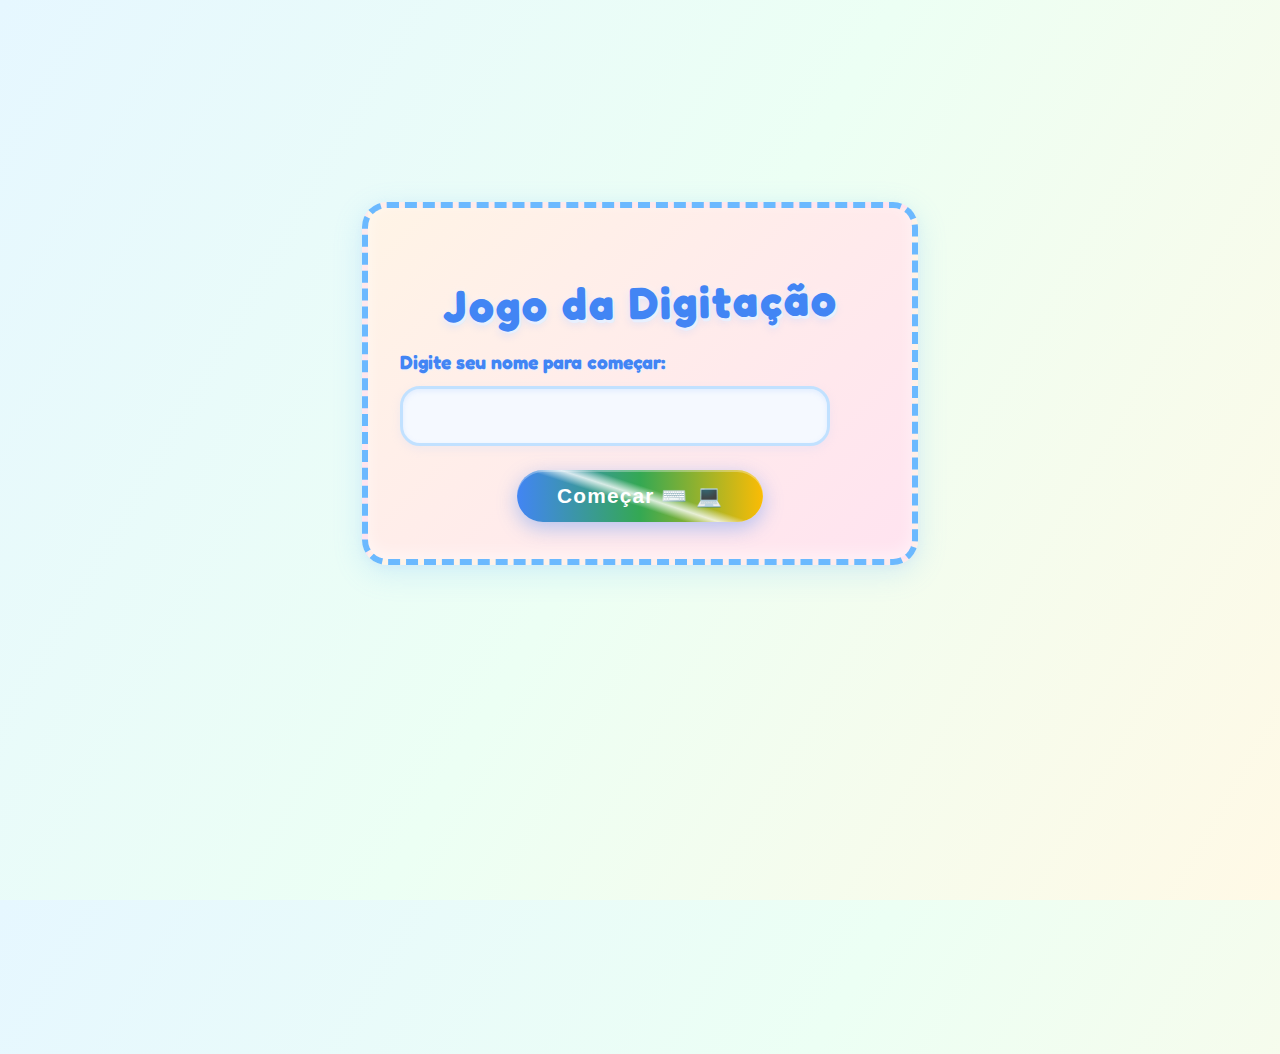
<file: jogo_da_digitacao.html>
<!DOCTYPE html>
<html lang="pt-BR">
<head>
    <meta charset="UTF-8">
    <title>Jogo da Digitação</title>
    <link href="https://fonts.googleapis.com/css2?family=Fredoka+One&family=Fredoka:wght@400;700&display=swap" rel="stylesheet">

<style>
    body {
        font-family: 'Fredoka One', cursive;
        background: linear-gradient(120deg, #e6f7ff 0%, #ecfff4 50%, #fff9e6 100%);
        min-height: 100vh;
        margin: 0;
        padding: 0;
        animation: bgChange 20s infinite alternate;
    }

    @keyframes bgChange {
        0% { background: linear-gradient(120deg, #e6f7ff 0%, #ecfff4 50%, #fff9e6 100%); }
        50% { background: linear-gradient(120deg, #ffe6ff 0%, #f4ecff 50%, #e6f9ff 100%); }
        100% { background: linear-gradient(120deg, #fff9e6 0%, #ffe6f7 50%, #e6fff7 100%); }
    }

    .container {
        max-width: 480px;
        background: linear-gradient(135deg, #fff4e6 0%, #ffe3f0 100%);
        border-radius: 25px;
        box-shadow: 0 8px 30px rgba(100, 180, 255, 0.2),
                    0 2px 10px rgba(200, 220, 255, 0.2),
                    inset 0 -5px 15px rgba(255,255,255,0.5);
        margin: 48px auto;
        padding: 37px 32px;
        border: 6px dashed #6bb9ff;
        position: relative;
        overflow: hidden;
    }

    .container::before {
        content: "";
        position: absolute;
        top: -10px;
        left: -10px;
        right: -10px;
        bottom: -10px;
        background: linear-gradient(45deg,
            #6bb9ff 0%,
            #a8d8ff 20%,
            #c1e1ff 40%,
            #d6e9ff 60%,
            #e3f2ff 80%,
            #f0f7ff 100%);
        background-size: 400% 400%;
        z-index: -1;
        animation: rainbowBorder 8s ease infinite;
        border-radius: 30px;
        filter: blur(15px);
        opacity: 0.5;
    }

    @keyframes rainbowBorder {
        0% { background-position: 0% 50%; }
        50% { background-position: 100% 50%; }
        100% { background-position: 0% 50%; }
    }

    h1 {
        color: #4285f4;
        font-size: 2.8rem;
        text-align: center;
        letter-spacing: 2px;
        text-shadow: 2px 3px 0 #e8f0fe,
                     0 4px 8px #a8c7ff55,
                     0 0 10px #ffffff80;
        margin-bottom: 20px;
        transform: rotate(-1deg);
        animation: titleBounce 2s infinite;
    }

    @keyframes titleBounce {
        0%, 100% { transform: rotate(-1deg) translateY(0); }
        50% { transform: rotate(-1deg) translateY(-5px); }
    }

    h2 {
        color: #34a853;
        text-align: center;
        font-size: 2rem;
        margin-bottom: 12px;
        letter-spacing: 1.2px;
        text-shadow: 1px 1px 2px #d0e8d6;
    }

    .btn {
        display: inline-block;
        background: linear-gradient(90deg, #4285f4 0%, #34a853 50%, #fbbc05 100%);
        color: #fff;
        border: none;
        border-radius: 30px;
        font-size: 1.3rem;
        padding: 14px 40px;
        margin-top: 24px;
        cursor: pointer;
        font-weight: bold;
        letter-spacing: 1.2px;
        box-shadow: 0 6px 20px rgba(66, 133, 244, 0.4),
                    inset 0 2px 0 rgba(255,255,255,0.3);
        transition: all 0.3s;
        position: relative;
        overflow: hidden;
    }

    .btn:hover {
        transform: scale(1.1) rotate(2deg);
        box-shadow: 0 8px 25px rgba(66, 133, 244, 0.6);
    }

    .btn::after {
        content: "";
        position: absolute;
        top: -50%;
        left: -50%;
        width: 200%;
        height: 200%;
        background: linear-gradient(
            to bottom right,
            rgba(255,255,255,0) 45%,
            rgba(255,255,255,0.8) 50%,
            rgba(255,255,255,0) 55%
        );
        transform: rotate(30deg);
        animation: shine 3s infinite;
    }

    @keyframes shine {
        0% { transform: translateX(-100%) rotate(30deg); }
        100% { transform: translateX(100%) rotate(30deg); }
    }

    label {
        font-weight: bold;
        color: #4285f4;
        font-size: 1.2rem;
        text-shadow: 1px 1px 2px #e8f0fe;
    }

    input[type="text"] {
        padding: 14px 20px;
        font-size: 1.4em;
        border: 3px solid #c1e1ff;
        border-radius: 20px;
        width: 80%;
        background: #f5f9ff;
        outline-color: #4285f4;
        margin-top: 12px;
        font-weight: 500;
        box-shadow: inset 0 2px 5px rgba(180, 210, 255, 0.3),
                    0 3px 10px rgba(180, 210, 255, 0.2);
        transition: all 0.3s;
    }

    input[type="text"]:focus {
        border-color: #4285f4;
        box-shadow: inset 0 2px 8px rgba(180, 210, 255, 0.4),
                    0 4px 15px rgba(180, 210, 255, 0.3),
                    0 0 0 3px rgba(66, 133, 244, 0.2);
    }

    .exibir-palavra {
        font-size: 3.5rem;
        font-weight: bold;
        background: linear-gradient(87deg, #e8f0fe 25%, #d6e9ff 80%);
        color: #4285f4;
        border-radius: 30px;
        box-shadow: 0 10px 30px #a8c7ff55,
                    inset 0 -5px 15px rgba(255,255,255,0.5);
        letter-spacing: 4px;
        padding: 30px 0;
        margin: 34px 0 16px;
        text-align: center;
        border: 4px dotted #6bb9ff;
        text-shadow: 2px 2px 4px rgba(0,0,0,0.1);
        position: relative;
        overflow: hidden;
    }

    .exibir-palavra::after {
        content: "";
        position: absolute;
        top: 0;
        left: 0;
        right: 0;
        bottom: 0;
        background: url('data:image/svg+xml;utf8,<svg xmlns="http://www.w3.org/2000/svg" width="100" height="100" viewBox="0 0 100 100"><text x="10" y="20" font-family="Arial" font-size="12" fill="rgba(66,133,244,0.1)">⌨️</text><text x="30" y="50" font-family="Arial" font-size="15" fill="rgba(66,133,244,0.1)">🖱️</text><text x="70" y="30" font-family="Arial" font-size="10" fill="rgba(66,133,244,0.2)">💻</text><text x="50" y="80" font-family="Arial" font-size="14" fill="rgba(66,133,244,0.1)">🖥️</text></svg>');
        opacity: 0.3;
        pointer-events: none;
    }

    .nivel {
        font-size: 1.3rem;
        color: #4285f4;
        text-shadow: 1px 2px 5px #a8c7ffaa;
        font-weight: bold;
        text-align: center;
        margin-bottom: 15px;
        padding: 8px 15px;
        background: rgba(255,255,255,0.5);
        border-radius: 20px;
        display: inline-block;
        box-shadow: 0 3px 10px rgba(180, 210, 255, 0.2);
    }

    .painel-info {
        margin-top: 20px;
        font-size: 1.4rem;
        text-align: center;
        padding: 10px;
        border-radius: 15px;
    }

    .painel-info.acertos {
        color: #34a853;
        font-weight: bold;
        animation: pulse 0.6s ease, confetti 1s ease;
        background: rgba(52, 168, 83, 0.1);
    }

    .painel-info.erro {
        color: #ea4335;
        font-weight: bold;
        animation: shake 0.4s ease;
        background: rgba(234, 67, 53, 0.1);
    }

    @keyframes pulse {
        0% { transform: scale(1); }
        50% { transform: scale(1.1); }
        100% { transform: scale(1); }
    }

    @keyframes shake {
        0%, 100% { transform: translateX(0); }
        25% { transform: translateX(-4px); }
        75% { transform: translateX(4px); }
    }

    @keyframes confetti {
        0% { background-position: 0% 50%, 0% 50%; }
        20% { background-image: radial-gradient(circle at 10% 20%, #4285f4 0%, transparent 5%),
                              radial-gradient(circle at 90% 30%, #34a853 0%, transparent 5%); }
        40% { background-image: radial-gradient(circle at 30% 60%, #fbbc05 0%, transparent 5%),
                              radial-gradient(circle at 70% 70%, #ea4335 0%, transparent 5%); }
        60% { background-image: radial-gradient(circle at 50% 30%, #34a853 0%, transparent 5%),
                              radial-gradient(circle at 20% 80%, #4285f4 0%, transparent 5%); }
        100% { background-image: none; }
    }

    .final {
        font-size: 1.6rem;
        margin-top: 30px;
        color: #4285f4;
        text-align: center;
        font-weight: bold;
        text-shadow: 0 3px 7px #d6e9ff;
        padding: 20px;
        background: rgba(255,255,255,0.7);
        border-radius: 20px;
        box-shadow: 0 5px 15px rgba(180, 210, 255, 0.3);
    }

    #nome-final {
        color: #4285f4;
        font-size: 2rem;
        display: inline-block;
        animation: rainbowText 3s infinite;
    }

    @keyframes rainbowText {
        0% { color: #4285f4; }
        20% { color: #34a853; }
        40% { color: #fbbc05; }
        60% { color: #ea4335; }
        80% { color: #673ab7; }
        100% { color: #4285f4; }
    }

    #campo-digitar {
        display: block;
        margin: 15px auto 10px auto;
    }

    #botao-verificar {
        display: block;
        margin: 15px auto;
        background: linear-gradient(90deg, #4285f4, #34a853, #fbbc05);
        padding: 12px 32px;
    }

    .musica-btn {
        background: linear-gradient(90deg, #4285f4 0%, #34a853 100%);
        color: #fff;
        font-weight: bold;
        font-size: 1.1rem;
        padding: 8px 22px;
        border-radius: 20px;
        cursor: pointer;
        border: none;
        box-shadow: 0 4px 12px rgba(66, 133, 244, 0.3),
                   inset 0 2px 0 rgba(255,255,255,0.3);
        margin-top: 12px;
        transition: all 0.3s;
    }

    .musica-btn:hover {
        transform: scale(1.05) rotate(2deg);
        box-shadow: 0 6px 15px rgba(66, 133, 244, 0.4);
    }

    .tech-emoji {
        font-size: 1.5em;
        vertical-align: middle;
        margin: 0 5px;
        animation: float 3s ease-in-out infinite;
    }

    @keyframes float {
        0%, 100% { transform: translateY(0); }
        50% { transform: translateY(-10px); }
    }

    .tech-items {
        position: absolute;
        width: 100%;
        height: 100%;
        pointer-events: none;
        z-index: -1;
    }

    .tech-item {
        position: absolute;
        font-size: 20px;
        opacity: 0;
        animation: falling 5s linear infinite;
    }

    @keyframes falling {
        0% {
            transform: translateY(-10vh) rotate(0deg);
            opacity: 0;
        }
        10% { opacity: 1; }
        90% { opacity: 1; }
        100% {
            transform: translateY(110vh) rotate(360deg);
            opacity: 0;
        }
    }

    @media(max-width: 650px) {
        .container {
            max-width: 96vw;
            padding: 16px 3vw;
            margin: 24px auto;
        }
        .exibir-palavra {
            font-size: 2.5rem;
            padding: 20px 0;
        }
        h1 {
            font-size: 2.2rem;
        }
    }

    .perfil .btn {
        display: block;
        margin-left: auto;
        margin-right: auto;
        margin-top: 24px;
    }
</style>

</head>
<body>
<canvas id="confetti-canvas"></canvas>
<div class="tech-items" id="tech-items"></div>

<!-- MÚSICA DE FUNDO: troque o src pelo seu arquivo MP3 -->
<audio id="musicaFundo" loop preload="auto">
    <source src="https://www.dropbox.com/scl/fi/5atqh1sel9cgvlco5vgnx/Counting-Fun.mp3" type="audio/mpeg">
</audio>

<div class="container" id="tela-inicial">
    <h1>Jogo da Digitação</h1>

    <div class="perfil">
        <label for="nomeJogador">Digite seu nome para começar:</label><br>
        <input type="text" id="nomeJogador" maxlength="30" autocomplete="off"><br>
        <button class="btn" onclick="iniciarJogo()">Começar ⌨️</button>
    </div>
</div>

<div class="container" id="tela-jogo" style="display:none;">
    <div class="nivel" id="painel-nivel"></div>
    <div id="painel-palavra" class="exibir-palavra"></div>
    <input type="text" id="campo-digitar" placeholder="Digite aqui" autocomplete="off" autofocus>
    <button class="btn" id="botao-verificar">Verificar 💻</button>
    <div class="painel-info" id="painel-feedback"></div>
    <div class="painel-info" id="painel-acertos"></div>
</div>

<div class="container" id="tela-final" style="display:none;">
    <h2>Parabéns, <span id="nome-final"></span>!</h2>
    <div class="final">
        Você concluiu todos os níveis do<br>Jogo da Digitação!<br><br>
        Seu desempenho: <span id="pontuacao-final"></span> acertos de 50 palavras.<br><br>
        Treine mais vezes para ficar ainda melhor!<br>
        <span style="font-size:2em;display:block;margin-top:10px;">🎮</span>
    </div>
    <button class="btn" onclick="location.reload()">Jogar Novamente 🕹️</button>
</div>

<script>
const bancoPalavras = [
    "maçã", "limão", "pipa", "almoço", "amizade", "cachorro", "bola", "circo", "força", "família",
    "tênis", "café", "pérola", "banco", "chuva", "livro", "abelha", "gato", "porta", "óculos",
    "campeão", "quadro", "festa", "mamão", "viola", "água", "sorvete", "Páscoa", "cidade", "Lucas",
    "sol", "beijo", "médio", "piscina", "flor", "mundo", "vovó", "dentista", "feliz",
    "grito", "alegria", "triste", "sorriso", "vassoura", "pirulito", "coruja", "tigre", "borboleta", "leão",
    "batata", "coelho", "laranja", "pato", "charada", "amigo", "torta", "Lucas", "Beatriz", "pijama",
    "inverno", "travesseiro", "verdade", "flauta", "presente", "computador", "quintal", "escola", "verde", "azulejo",
    "pintinho", "carta", "tesoura", "janela", "folha", "vento", "prédio", "flauta", "monte", "turma",
    "carro", "nuvem", "viagem", "cantor", "papel", "telefone", "porta", "copo", "sabonete", "sacola",
    "chave", "mochila", "cadeira", "sapato", "foco", "navio", "jogo", "missão", "astronauta", "caderno",

    // Palavras difíceis, acentuadas e proparoxítonas:
    "proparoxítona", "cárdapio", "música", "álibi", "lâmpada", "âncora", "bônus", "tórax", "júri", "súplica",
    "cômico", "trôpego", "pêssego", "efígie", "nítido", "âmbar", "tênue", "vômito", "ácido", "régua"
];

function embaralhar(array) {
  let copia = array.slice();
  for (let i = copia.length - 1; i > 0; i--) {
    const j = Math.floor(Math.random() * (i + 1));
    [copia[i], copia[j]] = [copia[j], copia[i]];
  }
  return copia;
}

let palavrasDoJogo = [];
let nomeJogador = "";
let acertos = 0;
let nivelAtual = 1;
let palavraAtual = 0;
let respostaCorreta = "";
const palavrasPorNivel = 5;
const totalNiveis = 10;

// Áudio
let musicaAtivada = false;
const musica = document.getElementById('musicaFundo');

function ativarMusica() {
    try {
        musica.currentTime = 0;
        musica.play();
        musicaAtivada = true;
        document.getElementById('musica-status').textContent = " Música ativada!";
        document.getElementById('btn-musica').disabled = true;
        document.getElementById('btn-musica').style.opacity = 0.66;
    } catch (e) {
        alert("Ocorreu um problema ao tentar tocar a música.");
    }
}

// Opcional: reativa ao voltar para aba (caso precise garantir continuidade)
document.addEventListener("visibilitychange", function() {
    if (!document.hidden && musicaAtivada && document.getElementById("tela-jogo").style.display === "block") {
        musica.play();
    }
});

function iniciarJogo() {
    nomeJogador = document.getElementById("nomeJogador").value.trim();
    if(nomeJogador.length < 2){
        alert("Por favor, digite seu nome completo.");
        return;
    }
    document.getElementById("tela-inicial").style.display = "none";
    document.getElementById("tela-jogo").style.display = "block";
    palavrasDoJogo = embaralhar(bancoPalavras).slice(0, palavrasPorNivel * totalNiveis);
    acertos = 0;
    nivelAtual = 1;
    palavraAtual = 0;
    mostrarPalavra();
    atualizarPainel();
    // Agora a música sempre começa aqui ao iniciar o jogo
    try {
        musica.currentTime = 0;
        musica.play();
        musicaAtivada = true;
    } catch(e) { /* navegadores podem bloquear... */ }

    // Inicia os elementos de tech flutuantes
    criarTechItems();
}

function mostrarPalavra(){
    let indicePalavra = (nivelAtual-1)*palavrasPorNivel + palavraAtual;
    respostaCorreta = palavrasDoJogo[indicePalavra];
    document.getElementById("painel-palavra").textContent = respostaCorreta;
    document.getElementById("campo-digitar").value = "";
    document.getElementById("painel-feedback").textContent = "";
    document.getElementById("campo-digitar").focus();
}

function verificarPalavra(){
    let botao = document.querySelector("button"); // ou use um ID se quiser
    botao.classList.add("botao-animado");
    setTimeout(() => botao.classList.remove("botao-animado"), 200);
    let resposta = document.getElementById("campo-digitar").value.trim();
    const painelPalavra = document.getElementById("painel-palavra");
    painelPalavra.classList.remove("pulso-verde", "shake-vermelho"); // remove caso já esteja
    if(resposta.length === 0){
        document.getElementById("painel-feedback").textContent = "Digite a palavra!";
        document.getElementById("painel-feedback").className = "painel-info erro";
        return;
    }
let esperado = respostaCorreta.toLowerCase();
let respostaComp = resposta.toLowerCase();
    if(respostaComp === esperado){
        document.getElementById("painel-feedback").textContent = "Muito bem!";
        document.getElementById("painel-feedback").className = "painel-info acertos";
        acertos++;
        painelPalavra.classList.add("pulso-verde");
    }else{
        document.getElementById("painel-feedback").textContent = `Errado! A resposta correta é: ${respostaCorreta}`;
        document.getElementById("painel-feedback").className = "painel-info erro";
        painelPalavra.classList.add("shake-vermelho");
    }
    setTimeout(() => {
        painelPalavra.classList.remove("pulso-verde","shake-vermelho");
        proximaPalavra();
    }, 1100);
}

function proximaPalavra(){
    palavraAtual++;
    if(palavraAtual === palavrasPorNivel){
        palavraAtual = 0;
        nivelAtual++;
        if(nivelAtual > totalNiveis){
            return finalizarJogo();
        }
    }
    atualizarPainel();
    mostrarPalavra();
}

function atualizarPainel(){
    document.getElementById("painel-nivel").textContent = `Nível: ${nivelAtual} de ${totalNiveis} — Palavra: ${palavraAtual+1} de ${palavrasPorNivel}`;
    document.getElementById("painel-acertos").textContent = `Acertos: ${acertos} de ${(nivelAtual-1)*palavrasPorNivel + palavraAtual}`;
}

document.getElementById("botao-verificar").onclick = verificarPalavra;
document.getElementById("campo-digitar").addEventListener("keyup", function(e){
    if(e.key === "Enter"){
        verificarPalavra();
    }
});

function finalizarJogo(){
    document.getElementById("tela-jogo").style.display = "none";
    document.getElementById("tela-final").style.display = "block";
    document.getElementById("nome-final").textContent = nomeJogador;
    document.getElementById("pontuacao-final").textContent = acertos;
    confettiShow();
    if(musicaAtivada) {
        musica.pause();
        musica.currentTime = 0;
        document.getElementById('musica-status').textContent = "";
    }
}

// Simples confete colorido (canvas) quando finaliza
function confettiShow() {
    var c = document.getElementById("confetti-canvas");
    var ctx = c.getContext("2d");
    c.width = window.innerWidth; c.height = window.innerHeight;
    c.style.display = "block";
    let confs = [];
    for(let i=0; i<140; i++){
        confs.push({
            x: Math.random()*c.width,
            y: Math.random()*c.height*0.7-80,
            r: 7+Math.random()*12,
            d: 8+Math.random()*9,
            color: ["#4285f4","#34a853","#fbbc05","#ea4335","#673ab7","#8bc34a"][Math.floor(Math.random()*6)],
            tilt: Math.random()*8-4
        });
    }
    let angle = 0;
    let timer = 0;
    function draw(){
        ctx.clearRect(0,0,c.width,c.height);
        for(let i=0;i<confs.length;i++){
            let cf=confs[i];
            ctx.beginPath();
            ctx.arc(cf.x,cf.y,cf.r,0,2*Math.PI);
            ctx.fillStyle=cf.color;
            ctx.globalAlpha=0.71;
            ctx.fill();
        }
        angle += 0.02;
        for(let i=0;i<confs.length;i++){
            let cf=confs[i];
            cf.y += (Math.cos(angle+cf.d)+1+cf.r/7)*1.5;
            cf.x += Math.sin(angle)*2.3;
            if(cf.y>c.height) cf.y = -20;
            if(cf.x<0) cf.x = c.width+10;
            if(cf.x>c.width) cf.x = -10;
        }
        timer++;
        if(timer<220) requestAnimationFrame(draw);
        else c.style.display = "none";
    }
    draw();
}

// Cria elementos de computação flutuantes
function criarTechItems() {
    const techEmojis = ['💻', '⌨️', '🖱️', '🖥️', '📱', '💾', '📀', '🖨️', '🖲️', '📊', '🔌', '💽', '📟'];
    const techItemsContainer = document.getElementById('tech-items');

    for (let i = 0; i < 15; i++) {
        const techItem = document.createElement('div');
        techItem.className = 'tech-item';
        techItem.innerHTML = techEmojis[Math.floor(Math.random() * techEmojis.length)];
        techItem.style.left = Math.random() * 100 + 'vw';
        techItem.style.animationDuration = 5 + Math.random() * 10 + 's';
        techItem.style.animationDelay = Math.random() * 8 + 's';
        techItem.style.fontSize = (15 + Math.random() * 25) + 'px';
        techItem.style.color = ['#4285f4', '#34a853', '#fbbc05', '#ea4335', '#673ab7'][Math.floor(Math.random() * 5)];
        techItemsContainer.appendChild(techItem);
    }
}

// Opcional: pausar música ao sair da aba
window.addEventListener("beforeunload", function() {
    if(musica && !musica.paused) {
        musica.pause();
        musica.currentTime = 0;
    }
});

// Adiciona emojis de tech aos botões quando a página carrega
window.onload = function() {
    const techEmojis = ['💻', '⌨️', '🖱️', '🖥️', '📱', '💾'];
    const botoes = document.querySelectorAll('.btn');

    botoes.forEach((botao, index) => {
        const emoji = techEmojis[index % techEmojis.length];
        botao.innerHTML += ' ' + emoji;
    });
};
</script>
</body>
</html>
</file>
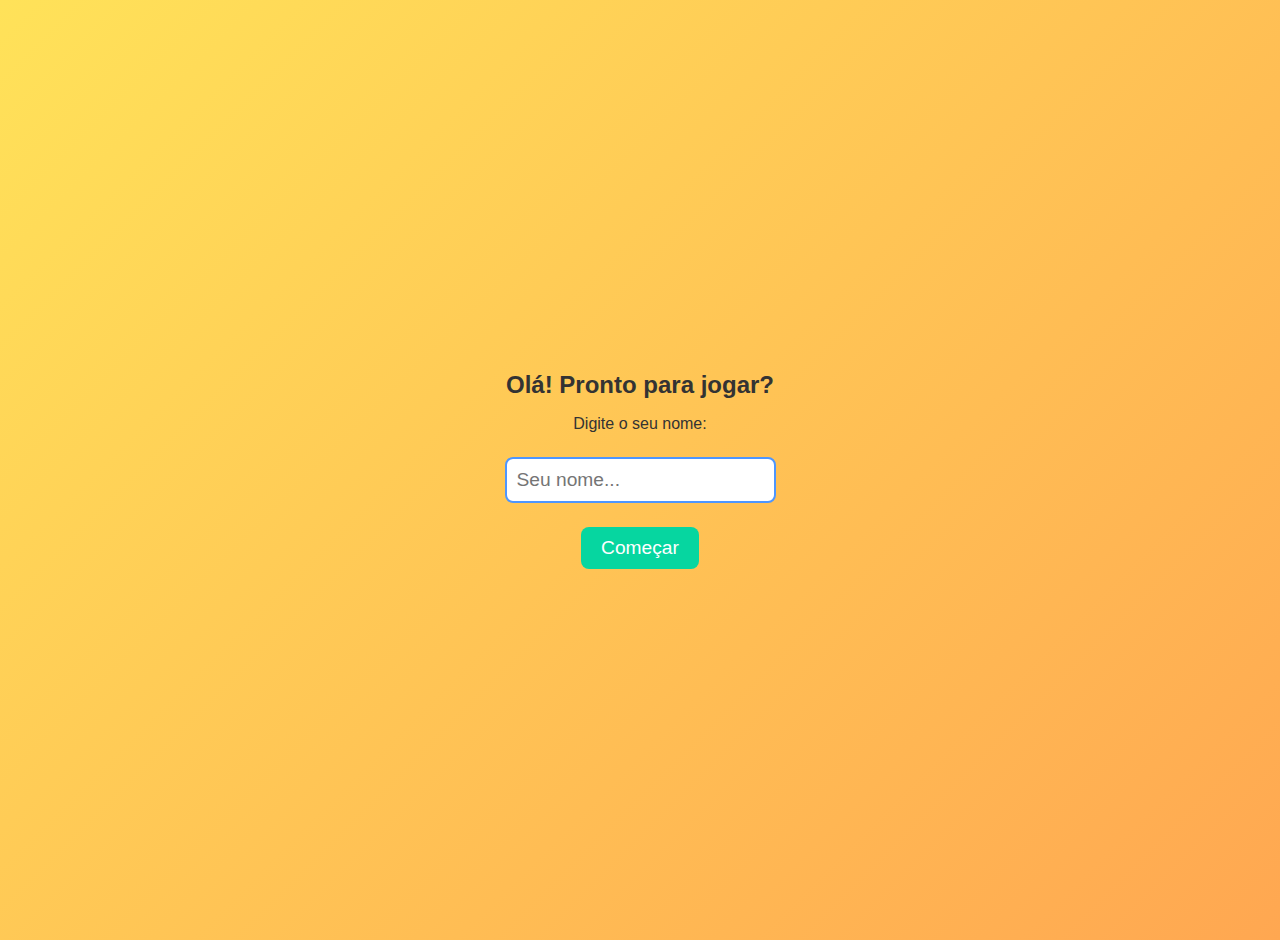
<file: jogo_da_forca.html>
<!DOCTYPE html>
<html lang="pt-br">
<head>
    <meta charset="UTF-8">
    <meta name="viewport" content="width=device-width, initial-scale=1.0">
    <title>Jogo da Forca Divertido</title>
    <style>
        /* Estilo Geral */
        * {
            box-sizing: border-box;
            margin: 0;
            padding: 0;
        }

        body {
            font-family: 'Comic Sans MS', cursive, sans-serif;
            background: linear-gradient(135deg, #ffe259 0%, #ffa751 100%);
            color: #333;
            display: flex;
            justify-content: center;
            align-items: center;
            min-height: 100vh;
            padding: 20px;
        }

        .container {
            max-width: 900px;
            width: 100%;
            background-color: #fff;
            border-radius: 15px;
            box-shadow: 0 10px 25px rgba(0, 0, 0, 0.1);
            padding: 30px;
            text-align: center;
        }

        h1 {
            color: #ff6b6b;
            font-size: 2.5rem;
            text-shadow: 2px 2px 10px rgba(0, 0, 0, 0.2);
        }

        /* Tela de Nome */
        .tela-inicial {
            display: flex;
            flex-direction: column;
            align-items: center;
            justify-content: center;
            gap: 1rem;
            min-height: 100vh;
        }

        .tela-inicial input {
            padding: 10px;
            border-radius: 8px;
            border: 2px solid #4d96ff;
            font-size: 1.2rem;
            margin: 0.5rem;
        }

        .tela-inicial button {
            padding: 10px 20px;
            background-color: #06d6a0;
            border-radius: 8px;
            border: none;
            color: white;
            font-size: 1.2rem;
            cursor: pointer;
            transition: all 0.3s;
        }

        .tela-inicial button:hover {
            background-color: #04b981;
        }

        /* Cabeçalho do Jogo */
        .game-header {
            display: flex;
            justify-content: space-around;
            align-items: center;
            margin-bottom: 20px;
            font-size: 1.2rem;
            color: #444;
        }

        .game-header span {
            padding: 10px 20px;
            border-radius: 25px;
            background: #f8f9fa;
        }

        .word-display {
            font-size: 2rem;
            letter-spacing: 10px;
            color: #4d96ff;
        }

        .keyboard {
            display: flex;
            flex-wrap: wrap;
            justify-content: center;
            gap: 10px;
            margin-top: 20px;
        }

        .key {
            padding: 15px;
            background-color: #ffd166;
            border-radius: 8px;
            cursor: pointer;
            transition: transform 0.2s;
        }

        .key:hover {
            transform: scale(1.1);
            background-color: #ffbb33;
        }

        .controls button {
            background-color: #ff6b6b;
            color: white;
            border: none;
            border-radius: 10px;
            padding: 12px 20px;
            font-size: 1.1rem;
            margin-top: 20px;
            cursor: pointer;
            transition: background-color 0.3s;
        }

        .controls button:hover {
            background-color: #e63946;
        }

        .message {
            margin-top: 20px;
            font-size: 1.5rem;
        }

        .win {
            color: green;
            font-weight: bold;
            font-size: 2rem;
        }

        .lose {
            color: red;
            font-weight: bold;
            font-size: 2rem;
        }

    </style>
</head>
<body>
    <!-- Tela Inicial -->
    <div class="tela-inicial">
        <h2>Olá! Pronto para jogar?</h2>
        <p>Digite o seu nome:</p>
        <input type="text" id="nomeJogador" placeholder="Seu nome..." />
        <button onclick="iniciarJogo()">Começar</button>
    </div>

    <!-- Tela do Jogo -->
    <div class="container" style="display: none;">
        <h1>Jogo da Forca</h1>
        <div class="game-header">
            <span>Pontuação: <span id="pontuacao">0</span></span>
            <span>Tentativas: <span id="tentativas">6</span></span>
            <span>Palavras acertadas: <span id="palavrasAcertadas">0</span></span>
        </div>
        <div id="dica" style="font-size:1.1rem; margin-bottom:16px; color:#666;"></div>
        <div class="word-display" id="palavra-secreta"></div>
        <div class="hangman-area">
            <svg id="forca-svg" width="120" height="180"></svg>
        </div>
        <div class="keyboard" id="teclado"></div>
        <div class="controls">
            <button onclick="reiniciarJogo()">Novo Jogo</button>
        </div>
    </div>

    <audio id="musicaFundo" src="https://www.midis101.com/play-midi/40592-bella-ciao-l-ant.mp3" loop></audio>
    <script>
    let nomeJogador = "";
    let tentativas = 6;
    let pontuacao = 0;
    let palavrasAcertadas = 0;
    const palavras = [
        { palavra: "UNICORNIO", dica: "Animal místico" },
        { palavra: "AVENTURA", dica: "Categoria de filme emocionante" },
        { palavra: "DINOSSAURO", dica: "Animal pré-histórico" },
        { palavra: "PIXAR", dica: "Estúdio de animação famoso" },
        { palavra: "COMPUTADOR", dica: "Equipamento eletrônico de processamento" },
        { palavra: "ALGORITMO", dica: "Sequência de passos para resolver um problema" },
        { palavra: "JAVASCRIPT", dica: "Linguagem popular para web" },
        { palavra: "PYTHON", dica: "Linguagem de programação de fácil leitura" },
        { palavra: "OCEANO", dica: "Corpo de água grande e salgado" },
        { palavra: "DESERTO", dica: "Região árida" },
        { palavra: "GIRAFA", dica: "Animal de pescoço longo" },
        { palavra: "CACHOEIRA", dica: "Queda natural de água" },
        { palavra: "CARAMELO", dica: "Doce feito de açúcar derretido" },
        { palavra: "ORQUESTRA", dica: "Grupo grande de músicos clássicos" },
        { palavra: "MICROFONE", dica: "Usado para amplificar a voz" },
        { palavra: "BICICLETA", dica: "Meio de transporte com duas rodas" },
        { palavra: "ECLIPSE", dica: "Ocultação de um astro por outro" },
        { palavra: "MARATONA", dica: "Corrida de longa distância" },
        { palavra: "MONTANHA", dica: "Grande elevação natural do terreno" },
        { palavra: "TELESCOPIO", dica: "Instrumento para observar estrelas" },
        { palavra: "FUTEBOL", dica: "Esporte jogado com bola nos pés" },
        { palavra: "PINTURA", dica: "Arte feita com tintas" },
        { palavra: "BIBLIOTECA", dica: "Lugar cheio de livros" },
        { palavra: "XADREZ", dica: "Jogo de tabuleiro estratégico" },
        { palavra: "GUITARRA", dica: "Instrumento de cordas" },
        { palavra: "ELEFANTE", dica: "Maior animal terrestre" },
        { palavra: "BORBOLETA", dica: "Inseto colorido e voador" },
        { palavra: "JORNALISTA", dica: "Profissional das notícias" },
        { palavra: "DENTISTA", dica: "Cuida dos dentes" },
        { palavra: "GEOGRAFIA", dica: "Estudo do planeta Terra" },
        { palavra: "ASTRONAUTA", dica: "Profissional que viaja ao espaço" },
        { palavra: "BARCO", dica: "Meio de transporte aquático" },
        { palavra: "VULCAO", dica: "Montanha que expele lava" },
        { palavra: "ESPELHO", dica: "Reflete imagens" },
        { palavra: "ESCORREGADOR", dica: "Brinquedo de playground" },
        { palavra: "PIPOCAR", dica: "Estourar como milho no cinema" },
        { palavra: "OUTONO", dica: "Estação das folhas caindo" },
        { palavra: "AMIZADE", dica: "Relação de carinho entre amigos" },
        { palavra: "SABONETE", dica: "Usado para lavar as mãos" },
        { palavra: "COELHO", dica: "Animal que pula e tem orelhas grandes" },
        { palavra: "FESTIVAL", dica: "Grande evento cultural" },
        { palavra: "RELÓGIO", dica: "Serve para ver as horas" },
        { palavra: "SILENCIO", dica: "Ausência de ruído" },
        { palavra: "FLORESTA", dica: "Grande área com muitas árvores" },
        { palavra: "PRATELEIRA", dica: "Serve para colocar objetos" },
        { palavra: "INVENTOR", dica: "Quem cria novas coisas" },
        { palavra: "MATEMATICA", dica: "Ciência dos números" },
        { palavra: "GUAXINIM", dica: "Animal noturno de máscara preta" },
        { palavra: "FANTASIA", dica: "Imaginário ou roupa de festa" },
        { palavra: "RELAMPAGO", dica: "Descarga elétrica na tempestade" },
        { palavra: "VESTIDO", dica: "Peça de roupa feminina" },
        { palavra: "SORVETE", dica: "Doce gelado" },
        { palavra: "INSTRUMENTO", dica: "Pode ser musical ou de trabalho" },
        { palavra: "ELETRICIDADE", dica: "Energia para aparelhos" },
        { palavra: "FOTOGRAFIA", dica: "Imagem feita com câmera" },
        { palavra: "FERROVIA", dica: "Trilho para trens" },
        { palavra: "FLOCO", dica: "Pequeno pedaço como de neve" },
        { palavra: "PIRAMIDE", dica: "Construção triangular do Egito" },
        { palavra: "TURISTA", dica: "Pessoa que viaja a lazer" },
        { palavra: "GIRASSOL", dica: "Planta que segue o sol" },
        { palavra: "MECANICO", dica: "Profissional que conserta carros" },
        { palavra: "JANELA", dica: "Abertura em paredes" },
        { palavra: "CINEMA", dica: "Lugar para ver filmes" },
        { palavra: "ORIGAMI", dica: "Arte de dobrar papel" },
        { palavra: "MARTELO", dica: "Ferramenta de bater" },
        { palavra: "GELADEIRA", dica: "Mantém alimentos frios" },
        { palavra: "PINGUIM", dica: "Ave que vive no gelo" },
        { palavra: "CELULAR", dica: "Telefone portátil" },
        { palavra: "MARCHA", dica: "Movimento de caminhar em grupo" },
        { palavra: "ESQUELETO", dica: "Estrutura óssea dos animais" },
        { palavra: "FONE", dica: "Acessório para ouvir música" },
        { palavra: "ROUPA", dica: "Vestuário em geral" },
        { palavra: "BOLA", dica: "Objeto redondo usado em esportes" },
        { palavra: "SERRAS", dica: "Ferramenta para cortar madeira" },
        { palavra: "ESPIAO", dica: "Profissional de coleta secreta" },
        { palavra: "COPA", dica: "Competição ou parte de árvore" },
        { palavra: "LANTERNA", dica: "Serve para iluminar no escuro" },
        { palavra: "NOVELA", dica: "História longa na TV" },
        { palavra: "ESCOLA", dica: "Lugar para estudar" },
        { palavra: "QUADRO", dica: "Objeto para desenhar ou pendurar" },
        { palavra: "VELA", dica: "Pode ser de aniversário ou de luz" },
        { palavra: "RELOGIO", dica: "Usado para marcar o tempo" },
        { palavra: "PONTE", dica: "Serve para atravessar rios" },
        { palavra: "CRIANÇA", dica: "Pessoa pequena, em crescimento" },
        { palavra: "MANTEIGA", dica: "Feita do leite, passa no pão" },
        { palavra: "LETRAS", dica: "Compõem palavras" },
        { palavra: "VENTILADOR", dica: "Gera vento artificial" },
        { palavra: "JOGADOR", dica: "Participa de jogos" },
        { palavra: "FANTASMA", dica: "Ser assustador imaginário" },
        { palavra: "ESPAGUETE", dica: "Tipo de macarrão longo" },
        { palavra: "HOSPITAL", dica: "Lugar para cuidar da saúde" },
        { palavra: "CIENCIA", dica: "Estudo baseado na observação" },
        { palavra: "MUSEU", dica: "Exibe objetos de valor histórico" },
        { palavra: "CAMALEAO", dica: "Animal que muda de cor" },
        { palavra: "BOMBA", dica: "Serve para inflar ou explodir" },
        { palavra: "CACHORRO", dica: "Melhor amigo do homem" },
        { palavra: "ROSA", dica: "Tipo de flor" },
        { palavra: "VIOLINO", dica: "Instrumento de cordas com arco" },
        { palavra: "AVIAO", dica: "Meio de transporte aéreo" }
    ];
    let palavraSecreta = "";
    let palavraMostrada = "";
    let dicaAtual = "";
    let jogoAtivo = true;

    // ... variáveis/globals existentes ...
    const musica = document.getElementById("musicaFundo");

    function iniciarJogo() {
        nomeJogador = document.getElementById("nomeJogador").value.trim();
        if (nomeJogador === "") {
            alert("Por favor, insira seu nome!");
            return;
        }
        // Esconde a tela inicial e exibe o jogo.
        document.querySelector('.tela-inicial').style.display = "none";
        document.querySelector('.container').style.display = "block";
        // Inicia a música ao começar o jogo
        musica.currentTime = 0;
        musica.volume = 0.4; // ajuste o volume se quiser
        musica.play();
        // ... restante do seu código ...
        iniciarPartida();
    }

    function iniciarPartida() {
        if (!jogoAtivo) return;

        tentativas = 6;
        document.getElementById("tentativas").innerText = tentativas;
        document.getElementById("pontuacao").innerText = pontuacao;

        const sorteio = palavras[Math.floor(Math.random() * palavras.length)];
        palavraSecreta = sorteio.palavra.toUpperCase();
        dicaAtual = sorteio.dica;
        palavraMostrada = "_".repeat(palavraSecreta.length);

        // Mostra a dica
        document.getElementById("dica").innerText = "Dica: " + dicaAtual;
        document.getElementById("palavra-secreta").innerText = palavraMostrada.split("").join(" ");
        criarTeclado();
        desenharForca(0);
    }

    function criarTeclado() {
        const teclado = document.getElementById("teclado");
        teclado.innerHTML = ""; // Limpa o teclado anterior
        const letras = "ABCDEFGHIJKLMNOPQRSTUVWXYZÇ".split("");
        letras.forEach(letra => {
            const botao = document.createElement("button");
            botao.classList.add("key");
            botao.type = "button"; // <- Evita submit ou problemas de formulário
            botao.innerText = letra;
            botao.onclick = function() {
                if (jogoAtivo) {
                    tratarCliqueTecla(letra, botao);
                }
            };
            teclado.appendChild(botao);
        });
    }

    function tratarCliqueTecla(letra, botao) {
        botao.disabled = true;
        if (palavraSecreta.includes(letra)) {
            atualizarPalavra(letra);
            botao.style.backgroundColor = "#06d6a0";
        } else {
            tentativas--;
            document.getElementById("tentativas").innerText = tentativas;
            botao.style.backgroundColor = "#ef476f";
            desenharForca(6 - tentativas);
            if (tentativas === 0) {
                finalizarJogo(false);
            }
        }
    }

    function atualizarPalavra(letra) {
        // Atualiza a palavra mostrada na tela
        let novaPalavra = "";
        for (let i = 0; i < palavraSecreta.length; i++) {
            if (palavraSecreta[i] === letra) {
                novaPalavra += letra;
            } else {
                novaPalavra += palavraMostrada[i];
            }
        }
        palavraMostrada = novaPalavra;
        document.getElementById("palavra-secreta").innerText = palavraMostrada.split("").join(" ");

        // Checar se ganhou
        if (!palavraMostrada.includes("_")) {
            pontuacao += 10;
            palavrasAcertadas++;
            document.getElementById("pontuacao").innerText = pontuacao;
            document.getElementById("palavrasAcertadas").innerText = palavrasAcertadas;

            // Mostrar mensagem de acerto temporária
            const mensagem = document.createElement("div");
            mensagem.className = "message win";
            mensagem.innerHTML = `🎉 Parabéns, ${nomeJogador}! Você acertou! 🎉`;
            document.querySelector(".container").appendChild(mensagem);

            // Limpar mensagem após 1.5 segundos e iniciar nova palavra
            setTimeout(() => {
                mensagem.remove();
                iniciarPartida();
            }, 1500);
        }
    }

    function finalizarJogo(ganhou) {
        jogoAtivo = false;
        document.querySelector(".message")?.remove();
        const mensagem = document.createElement("div");
        mensagem.className = "message";

        if (ganhou) {
            mensagem.innerHTML = `🎉 Parabéns, ${nomeJogador}! Você acertou! 🎉`;
            pontuacao += 10;
        } else {
            mensagem.innerHTML = `😢 Você perdeu. A palavra era: ${palavraSecreta}<br>Palavras acertadas: ${palavrasAcertadas}`;
            mensagem.className += " lose";
            musica.pause();
        }

        document.querySelector(".container").appendChild(mensagem);
        document.querySelectorAll(".key").forEach(botao => (botao.disabled = true));
        document.getElementById("pontuacao").innerText = pontuacao;
    }

    function reiniciarJogo() {
        // Para a música quando o jogador para o jogo
        musica.pause();
        musica.currentTime = 0;
        // ... código já existente para reiniciar o jogo ...
        // Se quiser que a música toque de novo ao recomeçar, chame musica.play() aqui também:
        iniciarJogo();
        jogoAtivo = true;
        pontuacao = 0;
        palavrasAcertadas = 0;
        document.getElementById("pontuacao").innerText = pontuacao;
        document.getElementById("palavrasAcertadas").innerText = palavrasAcertadas;
        document.querySelector(".message")?.remove();
        iniciarPartida();
    }

    function desenharForca(erros) {
        const svg = document.getElementById("forca-svg");
        svg.innerHTML = "";

        // Estrutura da forca
        svg.innerHTML += `
            <line x1="10" y1="170" x2="110" y2="170" stroke="#61481c" stroke-width="6"/>
            <line x1="30" y1="170" x2="30" y2="20" stroke="#61481c" stroke-width="6"/>
            <line x1="27" y1="20" x2="90" y2="20" stroke="#61481c" stroke-width="6"/>
            <line x1="90" y1="20" x2="90" y2="40" stroke="#61481c" stroke-width="6"/>
        `;

        // Boneco: desenhar partes de acordo com o número de erros
        if (erros > 0) {
            // Cabeça
            svg.innerHTML += `<circle cx="90" cy="55" r="15" stroke="#333" stroke-width="3" fill="none"/>`;
        }
        if (erros > 1) {
            // Tronco
            svg.innerHTML += `<line x1="90" y1="70" x2="90" y2="120" stroke="#333" stroke-width="3"/>`;
        }
        if (erros > 2) {
            // Braço esquerdo
            svg.innerHTML += `<line x1="90" y1="80" x2="70" y2="100" stroke="#333" stroke-width="3"/>`;
        }
        if (erros > 3) {
            // Braço direito
            svg.innerHTML += `<line x1="90" y1="80" x2="110" y2="100" stroke="#333" stroke-width="3"/>`;
        }
        if (erros > 4) {
            // Perna esquerda
            svg.innerHTML += `<line x1="90" y1="120" x2="75" y2="150" stroke="#333" stroke-width="3"/>`;
        }
        if (erros > 5) {
            // Perna direita
            svg.innerHTML += `<line x1="90" y1="120" x2="105" y2="150" stroke="#333" stroke-width="3"/>`;
        }
    }

    // Permitir uso do teclado físico
    document.addEventListener("keydown", function(event) {
        // Apenas se o jogo estiver ativo (exibe a .container)
        if (document.querySelector(".container").style.display !== "block" || !jogoAtivo) return;
        let letra = event.key.toUpperCase();

        // Só consideramos letras A-Z, ignorando acentos e outros caracteres
        if (letra.length === 1 && letra >= "A" && letra <= "Z") {
            // Procura o botão correspondente e dispara o clique, se disponível
            const botao = Array.from(document.querySelectorAll(".key"))
                .find(b => b.innerText === letra && !b.disabled);
            if (botao) {
                botao.click();
            }
        }
    });

    // Opcional: pausa a música se sair da página/janela
    window.addEventListener('beforeunload', () => {
        musica.pause();
    });
</script>
</body>
</html>
</file>
